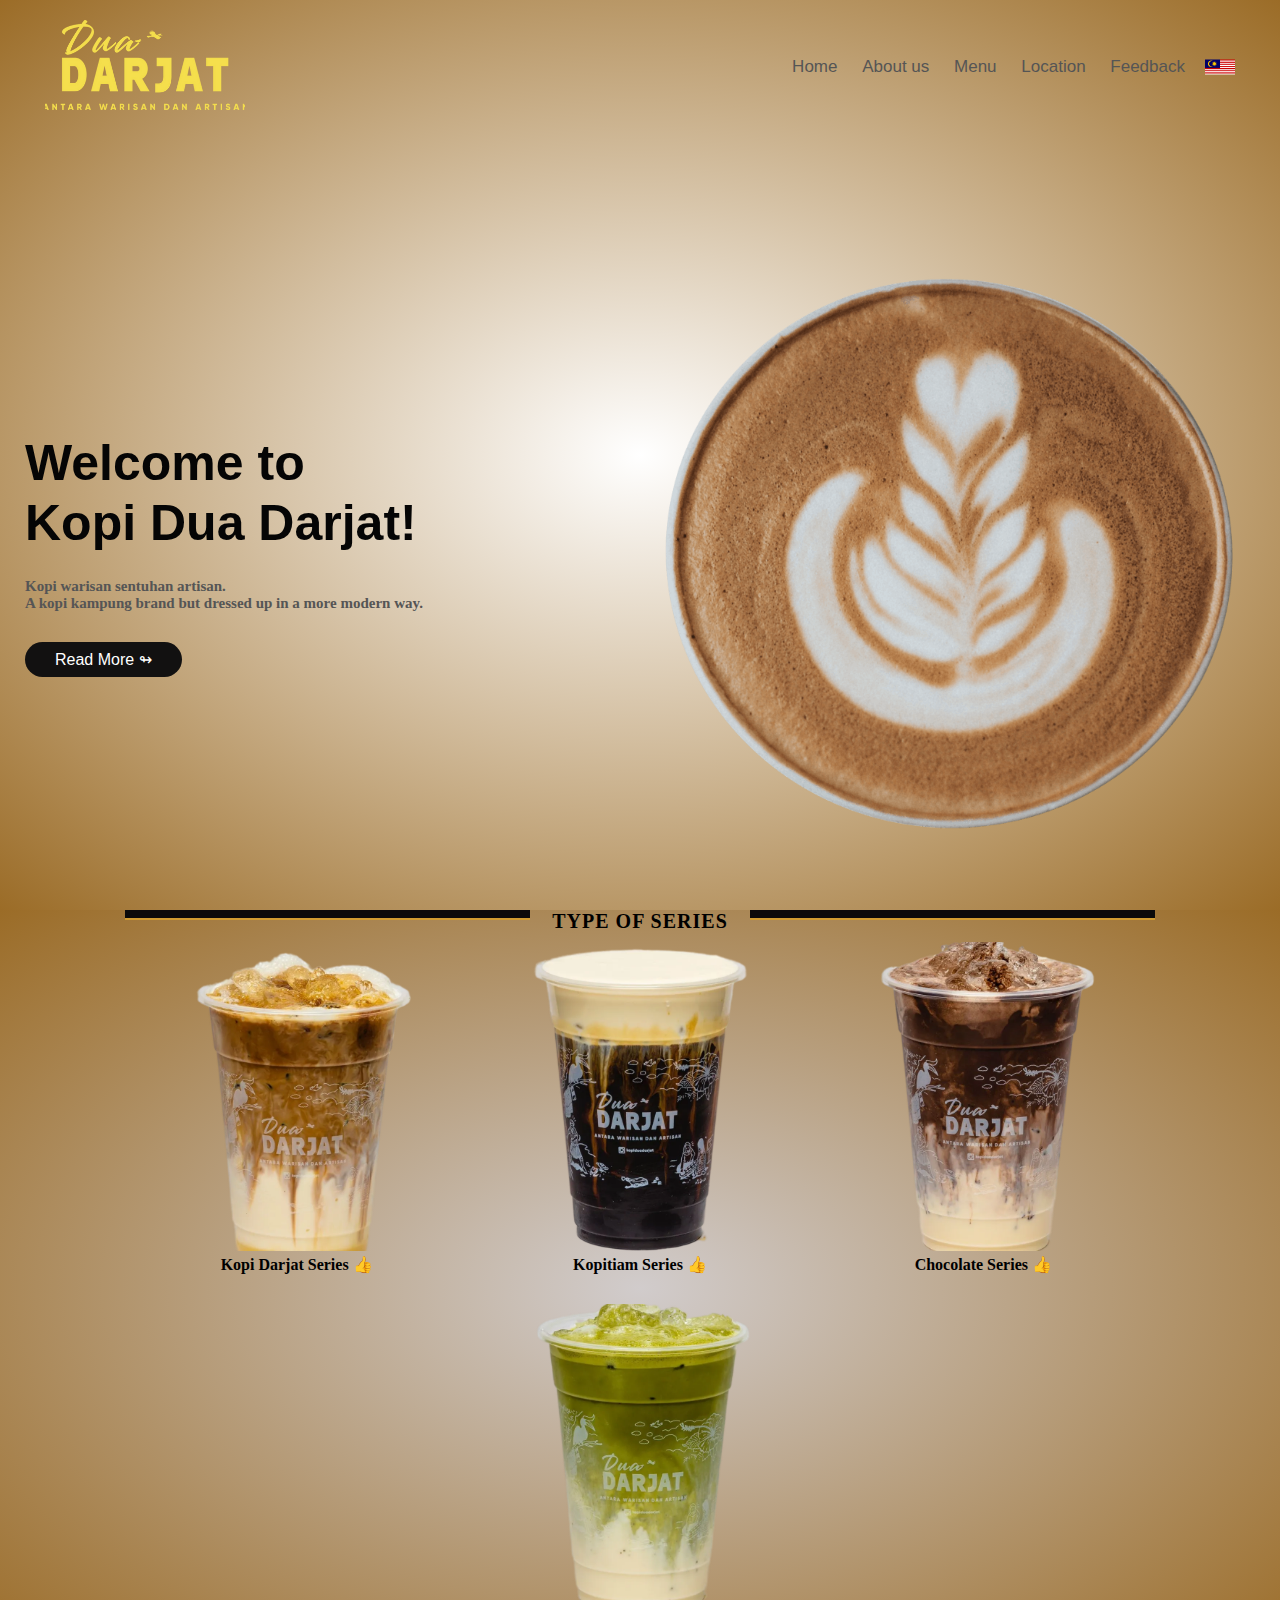
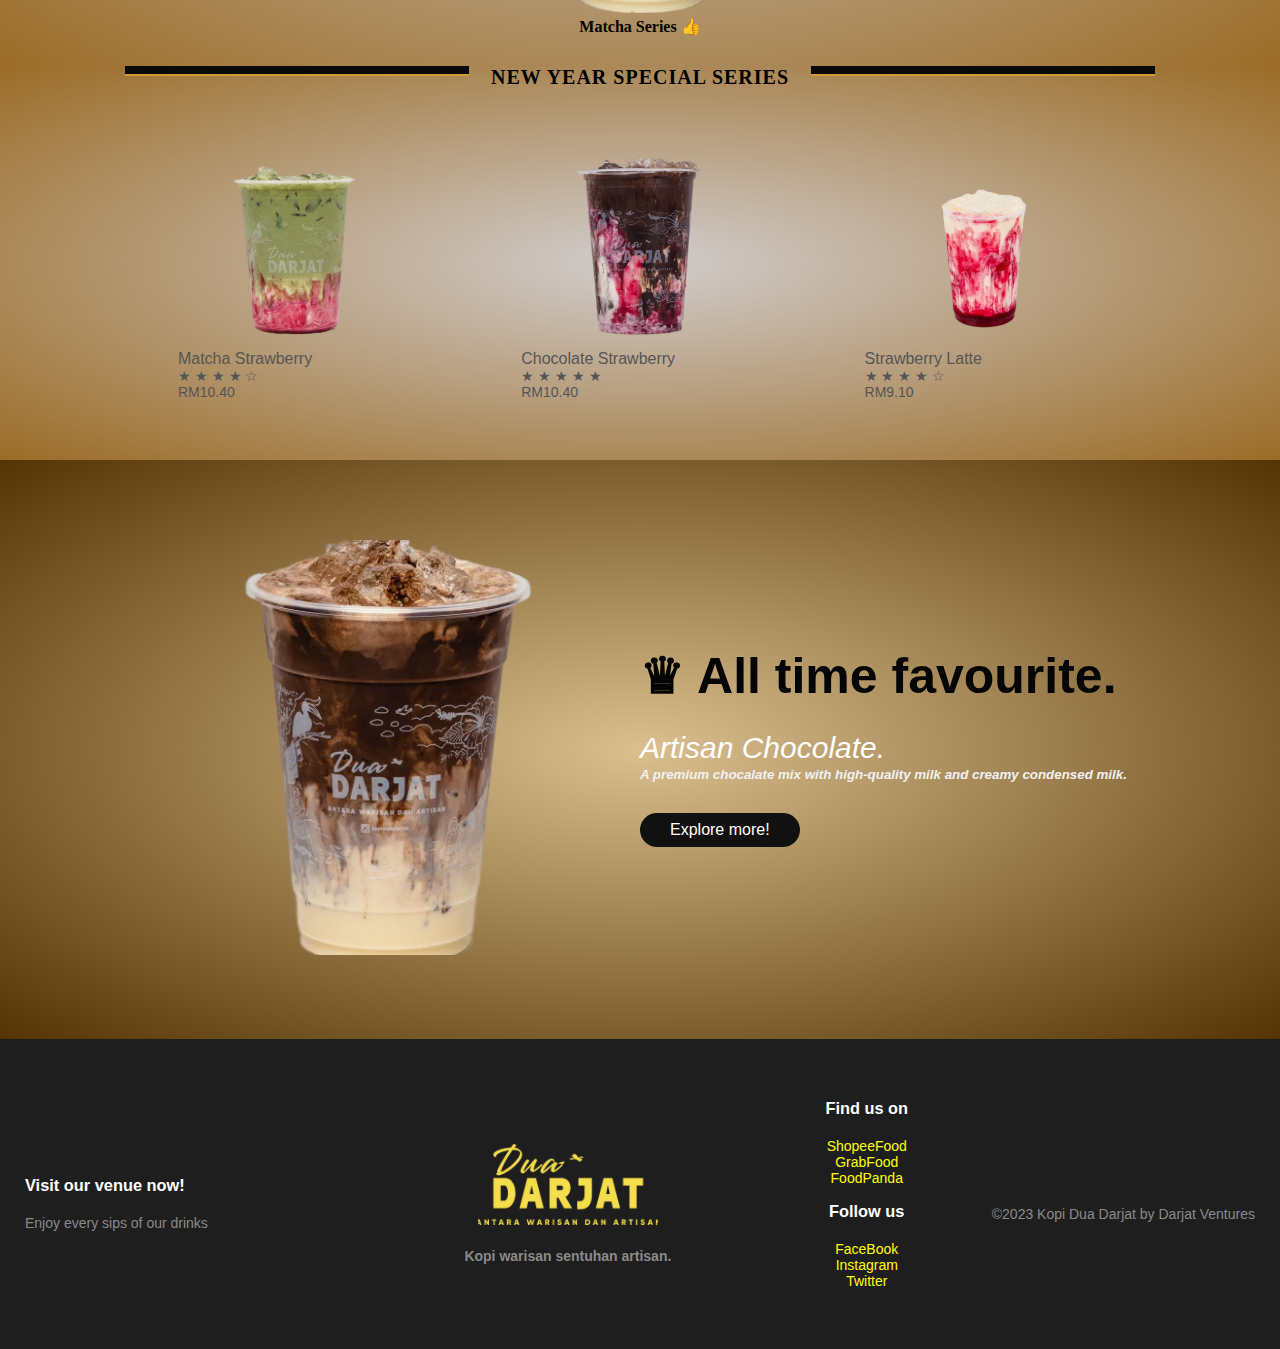
<file: web app/index.html>
<!DOCTYPE html>
<html lang="en">
<head>
    <meta charset="UTF-8">
    <meta http-equiv="X-UA-Compatible" content="IE=edge">
    <meta name="viewport" content="width=device-width, initial-scale=1.0">
    <title>Kopi Dua Darjat</title>
    <link rel="stylesheet" href="kopi.css">
    <link rel="website icon" type="png" href="kopi-logo.png">
</head>
<body>

    <div class="header">
    <div class="container">
        <div class="navbar">
            <div class="logo">
                <img src="kdd logo.webp" width="200px">
            </div>
            <nav>
                <ul>
                    <li><a href="index.html">Home</a></li>
                    <li><a href="aboutUs.html">About us</a></li>
                    <li><a href="menu.html">Menu</a></li>
                    <li><a href="location.html">Location</a></li>
                    <li><a href="feedback.html">Feedback</a></li>
                </ul>
            </nav>
            <img src="Malaysia.webp" alt="malaysia flag" width="30px" height="30px">
        </div>
        <div class="row">
            <div class="col-2">
                <h1>Welcome to <br>Kopi Dua Darjat!</h1>
                <p>Kopi warisan sentuhan artisan. <br>
                    A kopi kampung brand but dressed up in a more modern way.
                </p>
                <a href="https://vulcanpost.com/805717/kopi-dua-darjat-kampung-coffee-malaysia/" target="_blank"
                class="btn">Read More &#8620;</a>
            </div>
            <div class="col-2">
                <img src="kopi-logo.png" alt="coffee gif">

            </div>
        </div>
    </div>
</div>
   
<!-------featured categories------->

    <div class="categories">
        <div class="small-container">
            <div class="title">
                <h1>Type of series</h1>
            </div>
            <div class="row">
                <div class="col-3">
                    <img src="categories-1.png" alt="drinks" >
                    <h4>Kopi Darjat Series &#128077;</h4> 
                </div>
                <div class="col-3">
                    <img src="categories-2.png" alt="drinks" > 
                    <h4>Kopitiam Series &#128077;</h4>
                </div>
                <div class="col-3">
                    <img src="categories-3.png" alt="drinks" >
                    <h4>Chocolate Series &#128077;</h4> 
                </div>   
                <div class="col-3">
                    <img src="categories-4.png" alt="drinks" > 
                    <h4>Matcha Series &#128077; </h4>
                </div> 
             </div>
            </div>

    </div>
    <!---latest products-->
    <div class="latest">
    <div class="small-container">
        <div class="title">
            <h1>New Year Special Series</h1>
        </div>
        <div class="row">
            <div class="col-4">
                <img src="latest-drinks-1.png" alt="drinks">
                <h4>Matcha Strawberry</h4>
                <div class="rating">
                   <p>&#9733; &#9733; &#9733; &#9733; &#9734;</p>
                </div>
                <p>RM10.40</p>
            </div>
            <div class="col-4">
                <img src="latest-drinks-2.png" alt="drinks">
                <h4>Chocolate Strawberry</h4>
                <div class="rating">
                   <p>&#9733; &#9733; &#9733; &#9733;  &#9733;</p>
                </div>
                <p>RM10.40</p>
            </div>
            <div class="col-4">
                <img src="latest-drinks-3.png" alt="drinks">
                <h4>Strawberry Latte</h4>
                <div class="rating">
                   <p>&#9733; &#9733; &#9733; &#9733; &#9734;</p>
                </div>
                <p>RM9.10</p>
            </div>
            </div>
         </div>
         </div>
         <!--all time favourite-->
         <div class="fav">
            <div class="small-container">
                <div class="row">
                    <div class="col-2">
                        <img src="chocolate-artisan.png" alt="drinks" class="fav-img">
                    </div>
                    <div class="col-2">
                        <h1>&#9819; All time favourite. </h1>
                        <span>Artisan Chocolate.</span><br>
                        <small>A premium chocalate mix with high-quality milk
                            and creamy condensed milk. </small>
                            <a href="menu.html" class="btn">Explore more!</a>
                    </div>
                </div>
            </div>
         </div>

         <!--footer-->

         <div class="footer">
            <div class="container">
                <div class="row">
                    <div class="footer-col-1">
                        <h3>Visit our venue now!</h3>
                        <p>Enjoy every sips of our drinks</p>
                    </div>

                    <div class="footer-col-2">
                        <img src="kdd logo.webp" alt="logo">
                        <p>Kopi warisan sentuhan artisan.</p>
                    </div>

                    <div class="footer-col-3">
                        <h3>Find us on</h3>
                        <ul>
                            <li>ShopeeFood</li>
                            <li>GrabFood</li>
                            <li>FoodPanda</li>
                        </ul>
                            <br>
                        <div class="footer-col-4">
                            <h3>Follow us</h3>
                            <ul>
                                <li><a href="https://www.facebook.com/kopiduadarjat/?locale=ms_MY" target="_blank">FaceBook</a></li>
                                <li><a href="https://www.instagram.com/kopiduadarjat/?hl=en" target="_blank">Instagram</a></li>
                                <li><a href="https://twitter.com/kopiduadarjat?lang=en" target="_blank">Twitter</a></li>
                            </ul>    
                    </div>
                </div>
                <hr>
                <p class="copyright">©2023 Kopi Dua Darjat by Darjat Ventures </p>
            </div>
         </div>
</body>
</html>
</file>
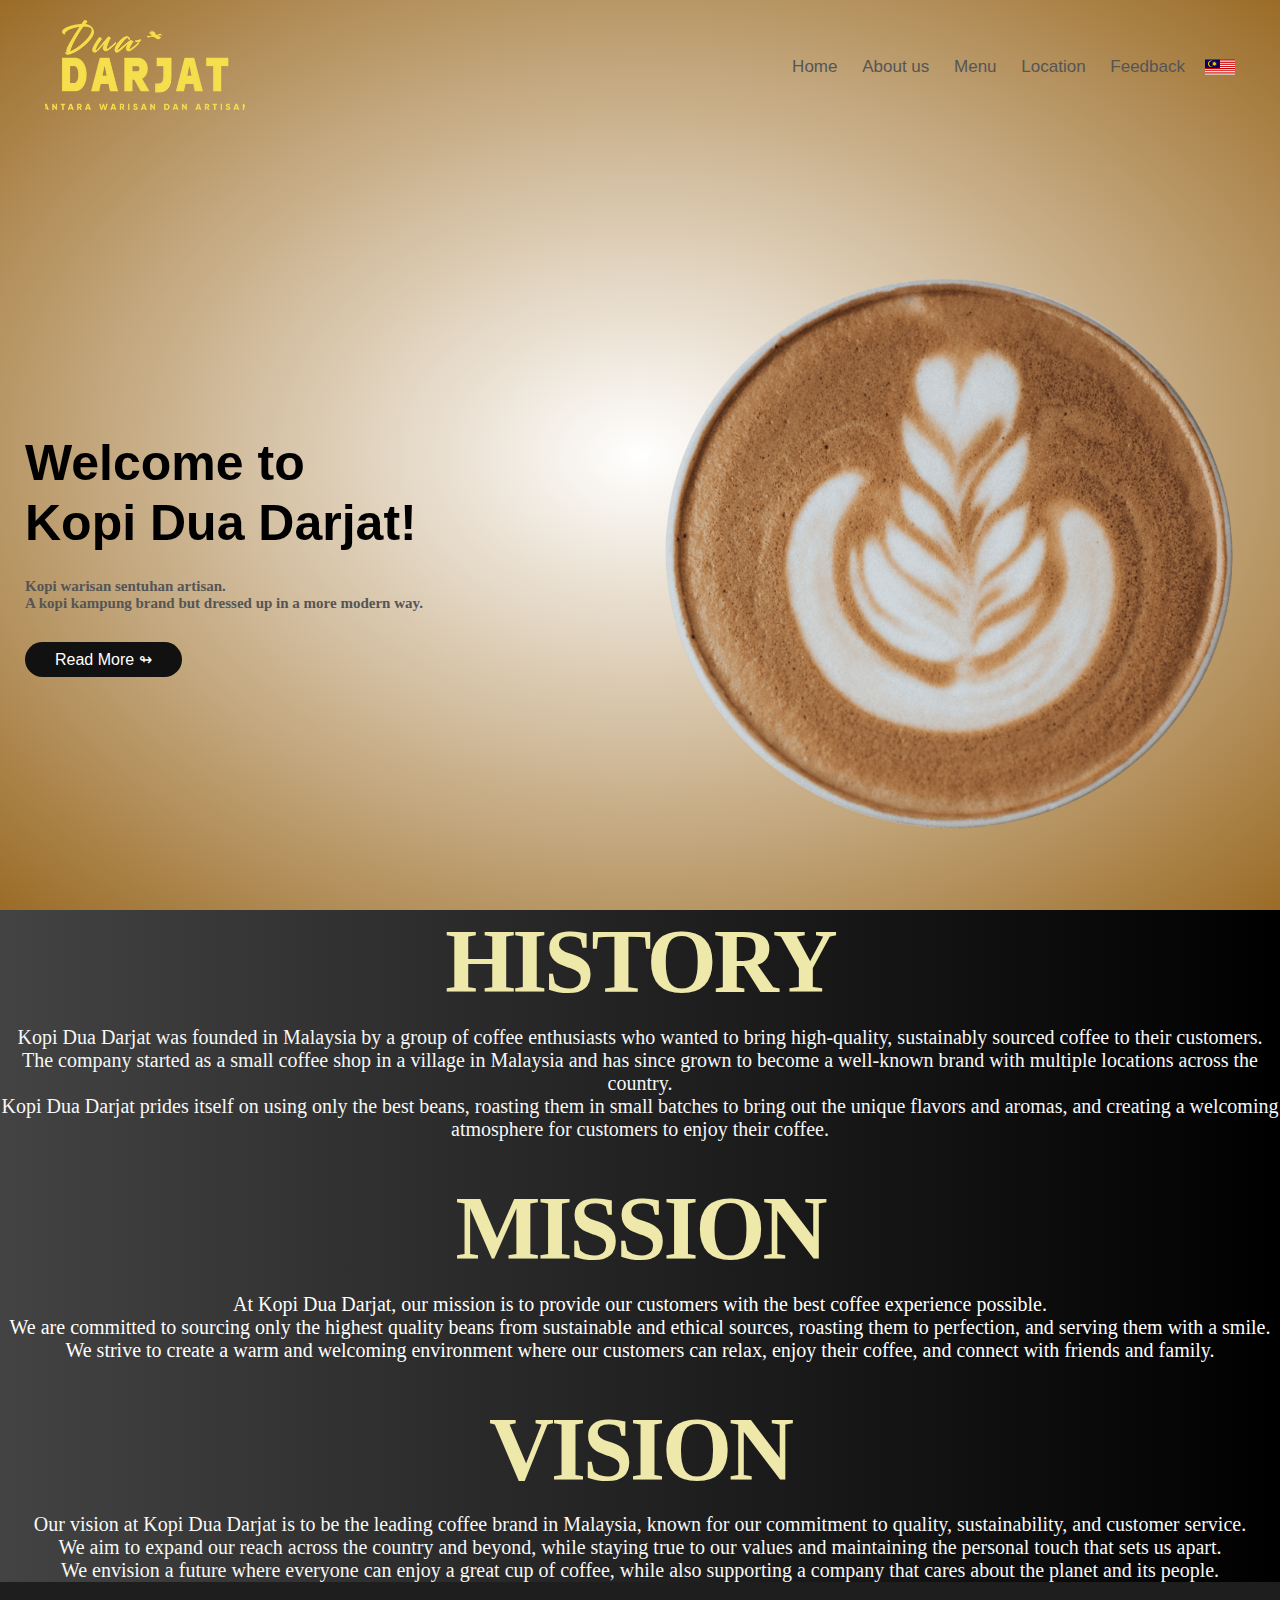
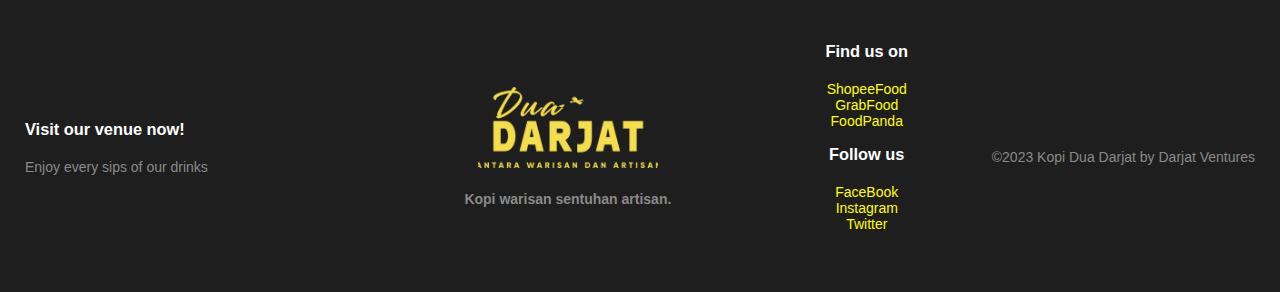
<file: web app/aboutUs.html>
<!DOCTYPE html>
<html lang="en">
<head>
    <meta charset="UTF-8">
    <meta http-equiv="X-UA-Compatible" content="IE=edge">
    <meta name="viewport" content="width=device-width, initial-scale=1.0">
    <title>Kopi Dua Darjat</title>
    <link rel="stylesheet" href="aboutUs.css">
    <link rel="website icon" type="png" href="kopi-logo.png">
</head>
<body>
    <div class="header">
        <div class="container">
            <div class="navbar">
                <div class="logo">
                    <img src="kdd logo.webp" width="200px">
                </div>
                <nav>
                    <ul>
                        <li><a href="index.html">Home</a></li>
                        <li><a href="aboutUs.html">About us</a></li>
                        <li><a href="menu.html">Menu</a></li>
                        <li><a href="location.html">Location</a></li>
                        <li><a href="feedback.html">Feedback</a></li>
                    </ul>
                </nav>
                <img src="Malaysia.webp" alt="malaysia flag" width="30px" height="30px">
            </div>
            <div class="row">
                <div class="col-2">
                    <h1>Welcome to <br>Kopi Dua Darjat!</h1>
                    <p>Kopi warisan sentuhan artisan. <br>
                        A kopi kampung brand but dressed up in a more modern way.
                    </p>
                    <a href="https://vulcanpost.com/805717/kopi-dua-darjat-kampung-coffee-malaysia/" target="_blank"
                    class="btn">Read More &#8620;</a>
                </div>
                <div class="col-2">
                    <img src="kopi-logo.png" alt="coffee gif">
    
                </div>
            </div>
        </div>
    </div>
            <!--content-->
            <div class="about">
            <div class="title">
                <h1>History</h1>
                <p>Kopi Dua Darjat was founded in Malaysia by a group of coffee enthusiasts who wanted to bring high-quality,
                    sustainably sourced coffee to their customers. <br>
                    The company started as a small coffee shop in a village in Malaysia
                    and has since grown to become a well-known brand with multiple locations across the country.<br>
                    Kopi Dua Darjat prides itself on using only the best beans,
                    roasting them in small batches to bring out the unique flavors and aromas, 
                    and creating a welcoming atmosphere for customers to enjoy their coffee.</p>
            </div>
<br><br>
            <div class="title-2">
                <h1>Mission</h1>
                <p>At Kopi Dua Darjat, our mission is to provide our customers with the best coffee experience possible.<br>
                     We are committed to sourcing only the highest quality beans from sustainable and ethical sources, 
                     roasting them to perfection, and serving them with a smile.<br>
                      We strive to create a warm and welcoming environment where our customers can relax, enjoy their coffee,
                       and connect with friends and family.</p>
            </div>
<br><br>
            <div class="title-3">
                <h1>Vision</h1>
                <p>Our vision at Kopi Dua Darjat is to be the leading coffee brand in Malaysia,
                     known for our commitment to quality, sustainability, and customer service.<br>
                      We aim to expand our reach across the country and beyond, 
                      while staying true to our values and maintaining the personal touch that sets us apart. <br>
                      We envision a future where everyone can enjoy a great cup of coffee, 
                      while also supporting a company that cares about the planet and its people.</p>
            </div>
            </div>


              <!--footer-->

         <div class="footer">
            <div class="container">
                <div class="row">
                    <div class="footer-col-1">
                        <h3>Visit our venue now!</h3>
                        <p>Enjoy every sips of our drinks</p>
                    </div>

                    <div class="footer-col-2">
                        <img src="kdd logo.webp" alt="logo">
                        <p>Kopi warisan sentuhan artisan.</p>
                    </div>

                    <div class="footer-col-3">
                        <h3>Find us on</h3>
                        <ul>
                            <li>ShopeeFood</li>
                            <li>GrabFood</li>
                            <li>FoodPanda</li>
                        </ul>
                            <br>
                        <div class="footer-col-4">
                            <h3>Follow us</h3>
                            <ul>
                                <li><a href="https://www.facebook.com/kopiduadarjat/?locale=ms_MY" target="_blank">FaceBook</a></li>
                        <li><a href="https://www.instagram.com/kopiduadarjat/?hl=en" target="_blank">Instagram</a></li>
                        <li><a href="https://twitter.com/kopiduadarjat?lang=en" target="_blank">Twitter</a></li>
                            </ul>    
                    </div>
                </div>
                <hr>
                <p class="copyright">©2023 Kopi Dua Darjat by Darjat Ventures </p>
            </div>
         </div>




    
</body>
</html>
</file>
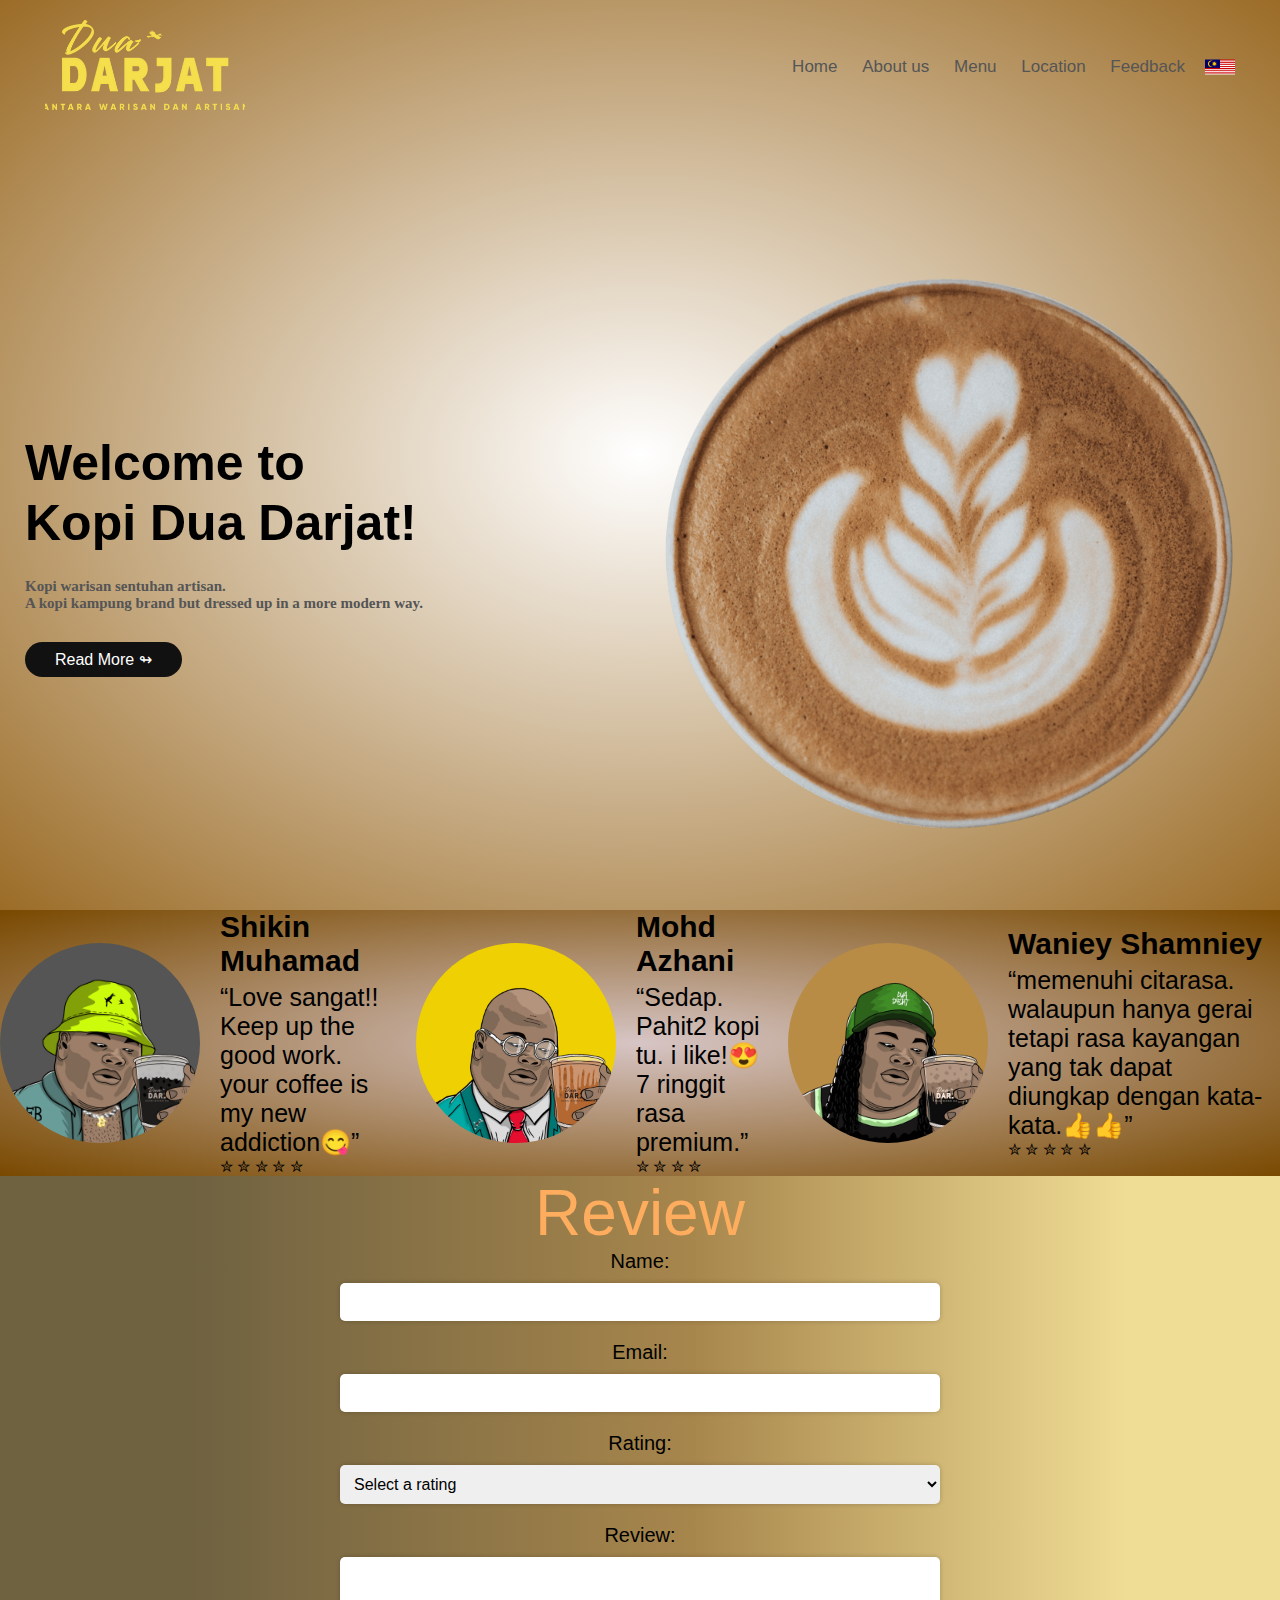
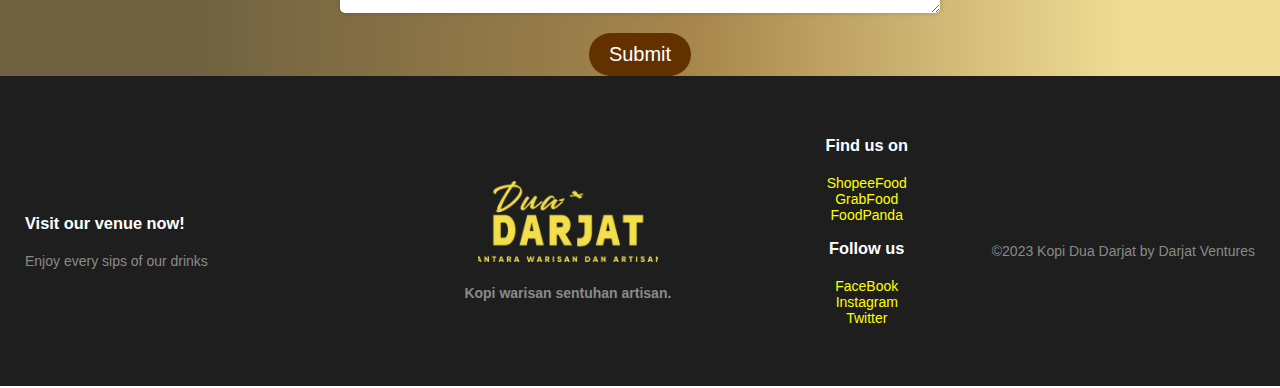
<file: web app/feedback.html>
<!DOCTYPE html>
<html lang="en">
<head>
    <meta charset="UTF-8">
    <meta http-equiv="X-UA-Compatible" content="IE=edge">
    <meta name="viewport" content="width=device-width, initial-scale=1.0">
    <title>Kopi Dua Darjat</title>
    <link rel="stylesheet" href="feedback.css">
    <link rel="website icon" type="png" href="kopi-logo.png">
</head>
<body>
    <!--header-->
    <div class="header">
        <div class="container">
            <div class="navbar">
                <div class="logo">
                    <img src="kdd logo.webp" width="200px">
                </div>
                <nav>
                    <ul>
                        <li><a href="index.html">Home</a></li>
                        <li><a href="aboutUs.html">About us</a></li>
                        <li><a href="menu.html">Menu</a></li>
                        <li><a href="location.html">Location</a></li>
                        <li><a href="feedback.html">Feedback</a></li>
                    </ul>
                </nav>
                <img src="Malaysia.webp" alt="malaysia flag" width="30px" height="30px">
            </div>
            <div class="row">
                <div class="col-2">
                    <h1>Welcome to <br>Kopi Dua Darjat!</h1>
                    <p>Kopi warisan sentuhan artisan. <br>
                        A kopi kampung brand but dressed up in a more modern way.
                    </p>
                    <a href="https://vulcanpost.com/805717/kopi-dua-darjat-kampung-coffee-malaysia/" target="_blank"
                    class="btn">Read More &#8620;</a>
                </div>
                <div class="col-2">
                    <img src="kopi-logo.png" alt="coffee gif">
    
                </div>
            </div>
        </div>
    </div>

    <!--feedback-->

    <div class="person">
        <img src="person-1.png" alt="Person Image">
        <div class="info">
          <div class="name">Shikin Muhamad</div>
          <div class="review">&#8220;Love sangat!! Keep up the good work. 
            your coffee is my new addiction&#128523;&#8221;</div>
            &#10030; &#10030; &#10030; &#10030; &#10030;
        </div>

        <img src="person-2.jpg" alt="Person Image">
        <div class="info">
          <div class="name">Mohd Azhani</div>
          <div class="review">&#8220;Sedap. Pahit2 kopi tu.
            i like!&#128525; 7 ringgit rasa premium.&#8221;</div>
            &#10030; &#10030; &#10030; &#10030; 
        </div>

        <img src="person-3.jfif" alt="Person Image">
        <div class="info">
          <div class="name">Waniey Shamniey</div>
          <div class="review">&#8220;memenuhi citarasa.
            walaupun hanya gerai tetapi rasa kayangan yang
            tak dapat diungkap dengan kata-kata.&#128077;&#128077;&#8221;</div>
            &#10030; &#10030; &#10030; &#10030; &#10030;
        </div>
 </div>

 <!--review-->
<div class="reviews">
 <div class="review-form">
    <h2>Review</h2>
    <form>
      <label for="name">Name:</label>
      <input type="text" id="name" name="name" required>
  
      <label for="email">Email:</label>
      <input type="email" id="email" name="email" required>
  
      <label for="rating">Rating:</label>
      <select id="rating" name="rating" required>
        <option value="" disabled selected>Select a rating</option>
        <option value="1">1 star</option>
        <option value="2">2 stars</option>
        <option value="3">3 stars</option>
        <option value="4">4 stars</option>
        <option value="5">5 stars</option>
      </select>
  
      <label for="review">Review:</label>
      <textarea id="review" name="review" required></textarea>
  
      <input type="submit" value="Submit">
    </form>
  </div>
</div>

 <!--footer-->

 <div class="footer">
    <div class="container">
        <div class="row">
            <div class="footer-col-1">
                <h3>Visit our venue now!</h3>
                <p>Enjoy every sips of our drinks</p>
            </div>

            <div class="footer-col-2">
                <img src="kdd logo.webp" alt="logo">
                <p>Kopi warisan sentuhan artisan.</p>
            </div>

            <div class="footer-col-3">
                <h3>Find us on</h3>
                <ul>
                    <li>ShopeeFood</li>
                    <li>GrabFood</li>
                    <li>FoodPanda</li>
                </ul>
                    <br>
                <div class="footer-col-4">
                    <h3>Follow us</h3>
                    <ul>
                        <li><a href="https://www.facebook.com/kopiduadarjat/?locale=ms_MY" target="_blank">FaceBook</a></li>
                        <li><a href="https://www.instagram.com/kopiduadarjat/?hl=en" target="_blank">Instagram</a></li>
                        <li><a href="https://twitter.com/kopiduadarjat?lang=en" target="_blank">Twitter</a></li>
                    </ul>    
            </div>
        </div>
        <hr>
        <p class="copyright">©2023 Kopi Dua Darjat by Darjat Ventures </p>
    </div>
 </div>

</body>
</html>
</file>
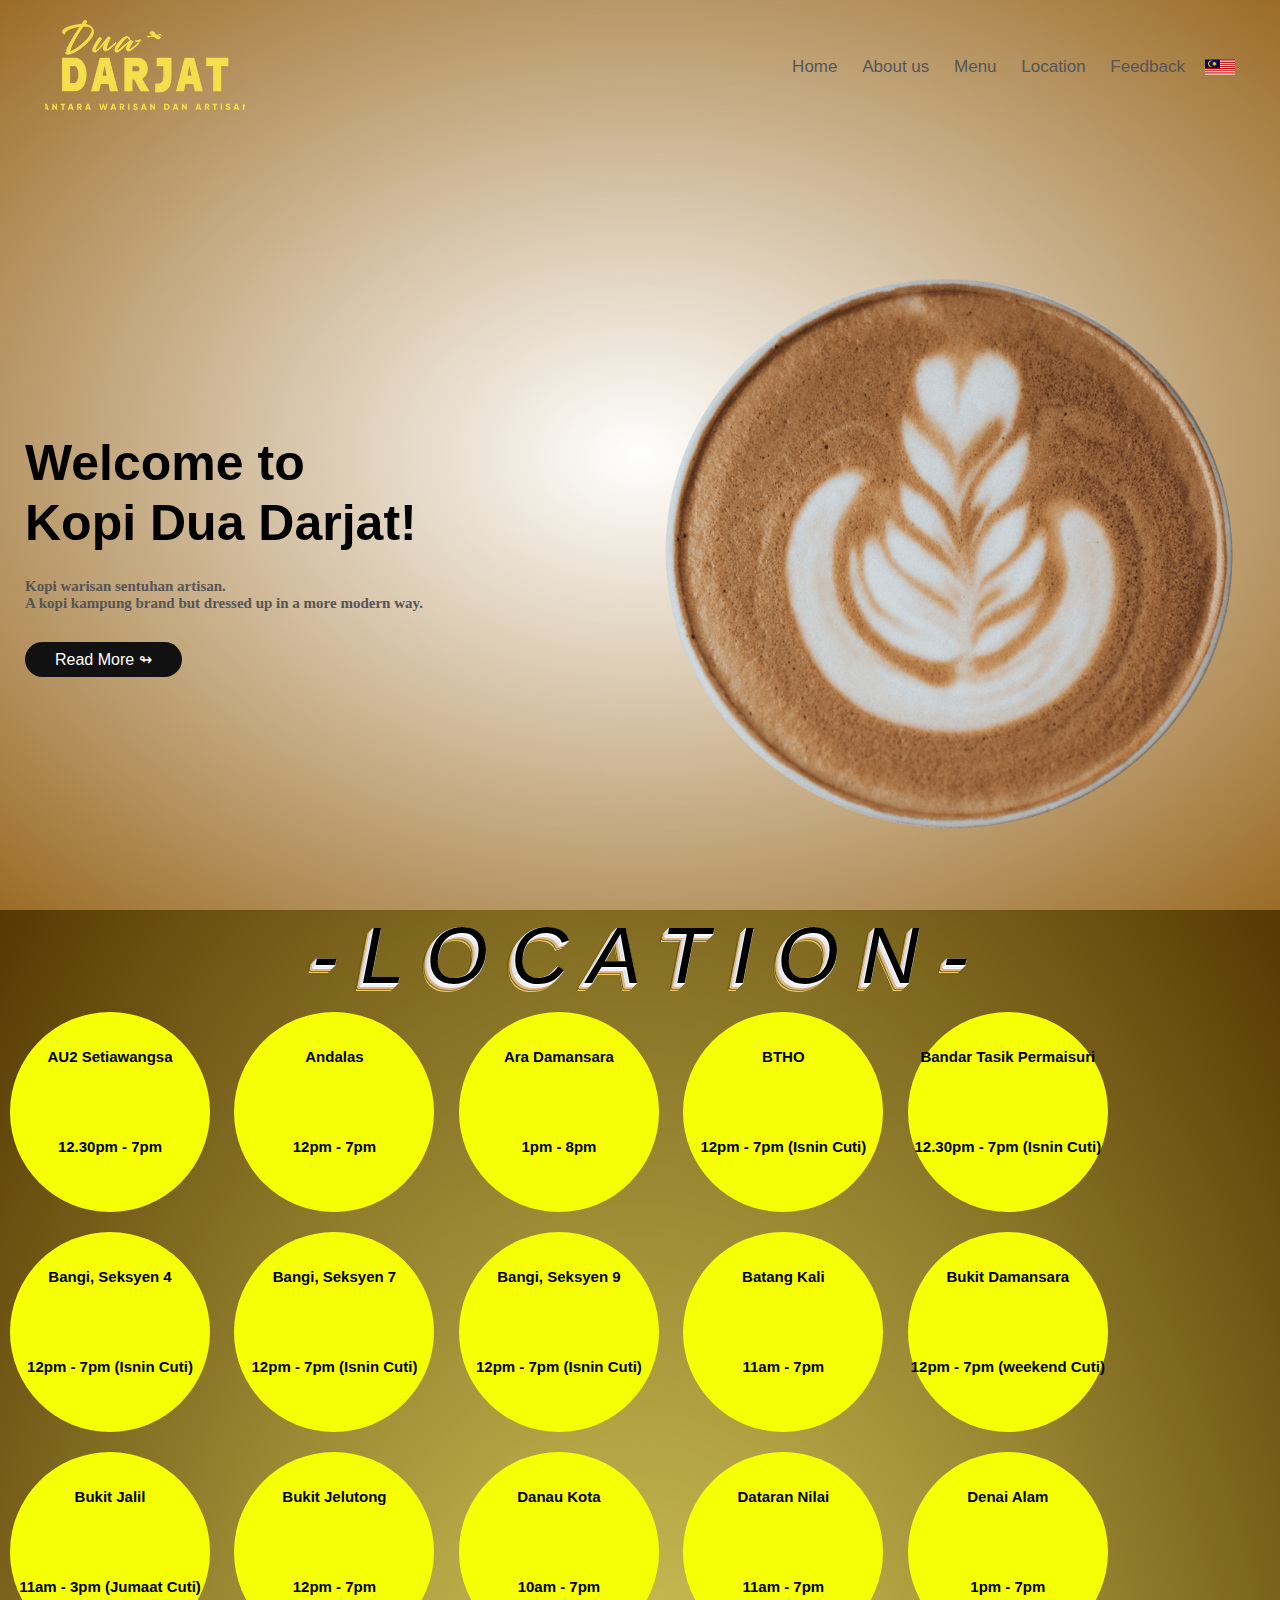
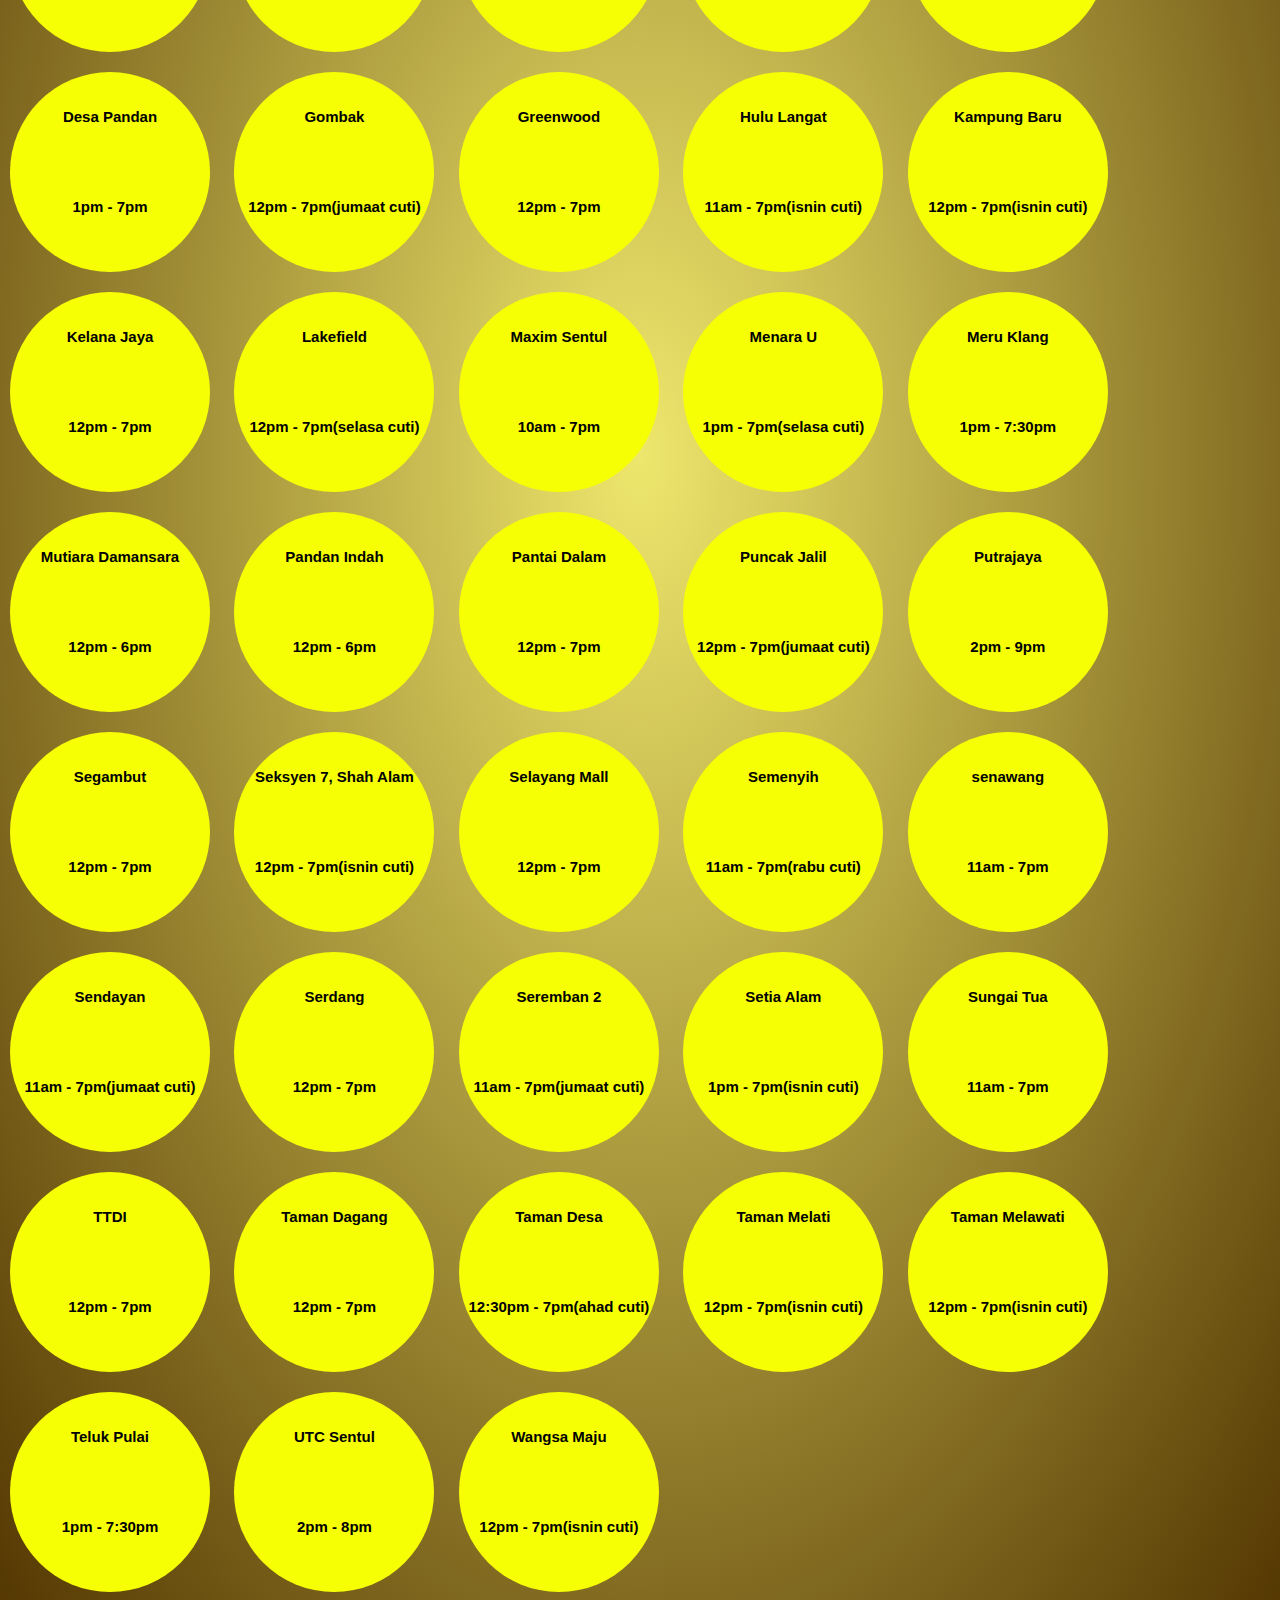
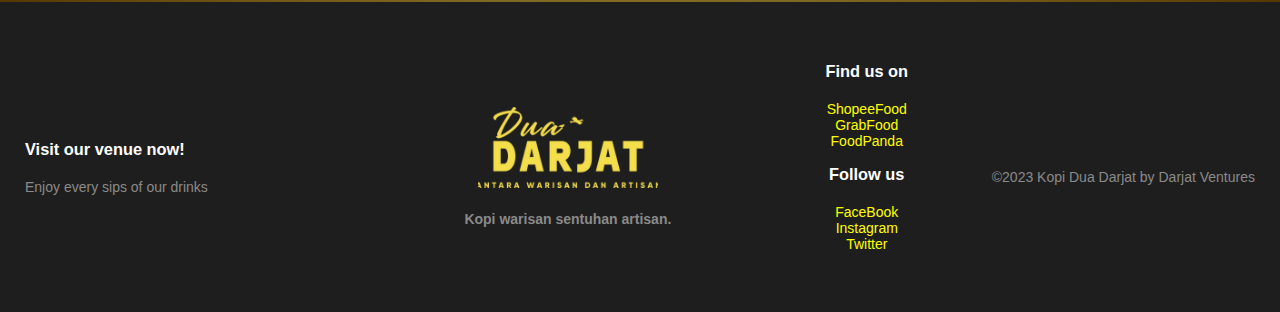
<file: web app/location.html>
<!DOCTYPE html>
<html lang="en">
<head>
    <meta charset="UTF-8">
    <meta http-equiv="X-UA-Compatible" content="IE=edge">
    <meta name="viewport" content="width=device-width, initial-scale=1.0">
    <title>Kopi Dua Darjat</title>
    <link rel="stylesheet" href="location.css">
    <link rel="website icon" type="png" href="kopi-logo.png">
</head>
<body>
    <!--header-->
    <div class="header">
        <div class="container">
            <div class="navbar">
                <div class="logo">
                    <img src="kdd logo.webp" width="200px">
                </div>
                <nav>
                    <ul>
                        <li><a href="index.html">Home</a></li>
                        <li><a href="aboutUs.html">About us</a></li>
                        <li><a href="menu.html">Menu</a></li>
                        <li><a href="location.html">Location</a></li>
                        <li><a href="feedback.html">Feedback</a></li>
                    </ul>
                </nav>
                <img src="Malaysia.webp" alt="malaysia flag" width="30px" height="30px">
            </div>
            <div class="row">
                <div class="col-2">
                    <h1>Welcome to <br>Kopi Dua Darjat!</h1>
                    <p>Kopi warisan sentuhan artisan. <br>
                        A kopi kampung brand but dressed up in a more modern way.
                    </p>
                    <a href="https://vulcanpost.com/805717/kopi-dua-darjat-kampung-coffee-malaysia/" target="_blank"
                    class="btn">Read More &#8620;</a>
                </div>
                <div class="col-2">
                    <img src="kopi-logo.png" alt="coffee gif">
    
                </div>
            </div>
        </div>
    </div>

    <!--venue and operatinng hours-->

<div class="venue">
    <div class="title">- L O C A T I O N -</div>
<div class="circle"> AU2 Setiawangsa<br>12.30pm - 7pm</div>
<div class="circle"> Andalas<br>12pm - 7pm</div>
<div class="circle"> Ara Damansara<br>1pm - 8pm</div>
<div class="circle"> BTHO<br>12pm - 7pm (Isnin Cuti)</div>
<div class="circle"> Bandar Tasik Permaisuri<br>12.30pm - 7pm (Isnin Cuti)</div>
<div class="circle"> Bangi, Seksyen 4<br>12pm - 7pm (Isnin Cuti)</div>
<div class="circle"> Bangi, Seksyen 7<br>12pm - 7pm (Isnin Cuti)</div>
<div class="circle"> Bangi, Seksyen 9<br>12pm - 7pm (Isnin Cuti)</div>
<div class="circle"> Batang Kali<br>11am - 7pm</div>
<div class="circle"> Bukit Damansara<br>12pm - 7pm (weekend Cuti)</div>
<div class="circle"> Bukit Jalil<br>11am - 3pm (Jumaat Cuti)</div>
<div class="circle"> Bukit Jelutong<br>12pm - 7pm</div>
<div class="circle"> Danau Kota<br>10am - 7pm</div>
<div class="circle"> Dataran Nilai<br>11am - 7pm </div>
<div class="circle"> Denai Alam<br>1pm - 7pm</div>
<div class="circle"> Desa Pandan<br>1pm - 7pm</div>
<div class="circle"> Gombak<br>12pm - 7pm(jumaat cuti)</div>
<div class="circle"> Greenwood<br>12pm - 7pm</div>
<div class="circle"> Hulu Langat<br>11am - 7pm(isnin cuti)</div>
<div class="circle"> Kampung Baru<br>12pm - 7pm(isnin cuti)</div>
<div class="circle"> Kelana Jaya<br>12pm - 7pm</div>
<div class="circle"> Lakefield<br>12pm - 7pm(selasa cuti)</div>
<div class="circle"> Maxim Sentul<br>10am - 7pm</div>
<div class="circle"> Menara U<br>1pm - 7pm(selasa cuti)</div>
<div class="circle"> Meru Klang<br>1pm - 7:30pm</div>
<div class="circle"> Mutiara Damansara<br>12pm - 6pm</div>
<div class="circle"> Pandan Indah<br>12pm - 6pm</div>
<div class="circle"> Pantai Dalam<br>12pm - 7pm</div>
<div class="circle"> Puncak Jalil<br>12pm - 7pm(jumaat cuti)</div>
<div class="circle"> Putrajaya<br>2pm - 9pm</div>
<div class="circle"> Segambut<br>12pm - 7pm</div>
<div class="circle"> Seksyen 7, Shah Alam<br>12pm - 7pm(isnin cuti)</div>
<div class="circle"> Selayang Mall<br>12pm - 7pm</div>
<div class="circle"> Semenyih<br>11am - 7pm(rabu cuti)</div>
<div class="circle"> senawang<br>11am - 7pm</div>
<div class="circle"> Sendayan<br>11am - 7pm(jumaat cuti)</div>
<div class="circle"> Serdang<br>12pm - 7pm</div>
<div class="circle"> Seremban 2<br>11am - 7pm(jumaat cuti)</div>
<div class="circle"> Setia Alam<br>1pm - 7pm(isnin cuti)</div>
<div class="circle"> Sungai Tua<br>11am - 7pm</div>
<div class="circle"> TTDI<br>12pm - 7pm</div>
<div class="circle"> Taman Dagang<br>12pm - 7pm</div>
<div class="circle"> Taman Desa<br>12:30pm - 7pm(ahad cuti)</div>
<div class="circle"> Taman Melati<br>12pm - 7pm(isnin cuti)</div>
<div class="circle"> Taman Melawati<br>12pm - 7pm(isnin cuti)</div>
<div class="circle"> Teluk Pulai<br>1pm - 7:30pm</div>
<div class="circle"> UTC Sentul<br>2pm - 8pm</div>
<div class="circle"> Wangsa Maju<br>12pm - 7pm(isnin cuti)</div>
</div>





 <!--footer-->

 <div class="footer">
    <div class="container">
        <div class="row">
            <div class="footer-col-1">
                <h3>Visit our venue now!</h3>
                <p>Enjoy every sips of our drinks</p>
            </div>

            <div class="footer-col-2">
                <img src="kdd logo.webp" alt="logo">
                <p>Kopi warisan sentuhan artisan.</p>
            </div>

            <div class="footer-col-3">
                <h3>Find us on</h3>
                <ul>
                    <li>ShopeeFood</li>
                    <li>GrabFood</li>
                    <li>FoodPanda</li>
                </ul>
                    <br>
                <div class="footer-col-4">
                    <h3>Follow us</h3>
                    <ul>
                        <li><a href="https://www.facebook.com/kopiduadarjat/?locale=ms_MY" target="_blank">FaceBook</a></li>
                        <li><a href="https://www.instagram.com/kopiduadarjat/?hl=en" target="_blank">Instagram</a></li>
                        <li><a href="https://twitter.com/kopiduadarjat?lang=en" target="_blank">Twitter</a></li>
                    </ul>    
            </div>
        </div>
        <hr>
        <p class="copyright">©2023 Kopi Dua Darjat by Darjat Ventures </p>
    </div>
 </div>





</body>
</html>
</file>
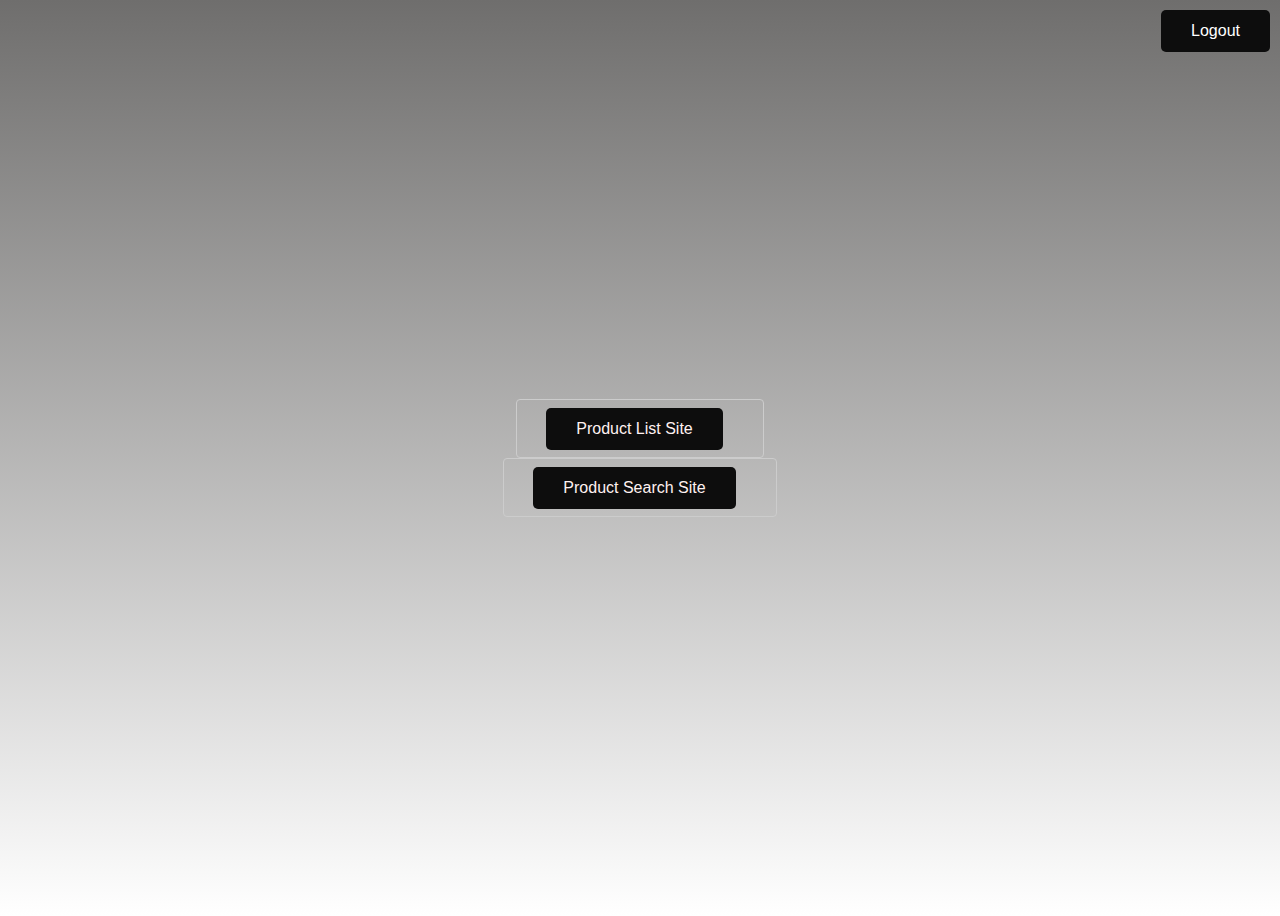
<file: web app/main.html>
<!DOCTYPE html>
<html>
<head>
	<title>KDD Management System</title>
	<link rel="stylesheet" href="login.css">
	<style>
body {
	background-color: #151515;
}

form {
	display: flex;
	flex-direction: column;
	align-items: center;
	justify-content: center;
	height: 1vh;
}

button {
	background-color: #0d0d0d;
	border: none;
	color: rgb(255, 241, 241);
	padding: 12px 30px;
	text-align: center;
	text-decoration: none;
	display: inline-block;
	font-size: 16px;
	margin: 5px;
	cursor: pointer;
	border-radius: 5px;
	transition: background-color 0.3s ease;
}

button:hover {
	background-color: #a45816;
}

.logout-btn {
	position: absolute;
	top: 10px;
	right: 10px;
	background-color: #0d0d0d;
	border: none;
	color: #fff;
	padding: 12px 30px;
	text-align: center;
	text-decoration: none;
	display: inline-block;
	font-size: 16px;
	cursor: pointer;
	border-radius: 5px;
	transition: background-color 0.3s ease;
}
	</style>
</head>
<body>
	<form method="post" action="productList.php">
		<button type="submit">Product List Site</button>
	</form>

	<form method="post" action="productSearch.php">
		<button type="submit">Product Search Site</button>
	</form>
	<a class="logout-btn" href="adminlogin.php">Logout</a>
	</form>
</body>
</html>
</file>
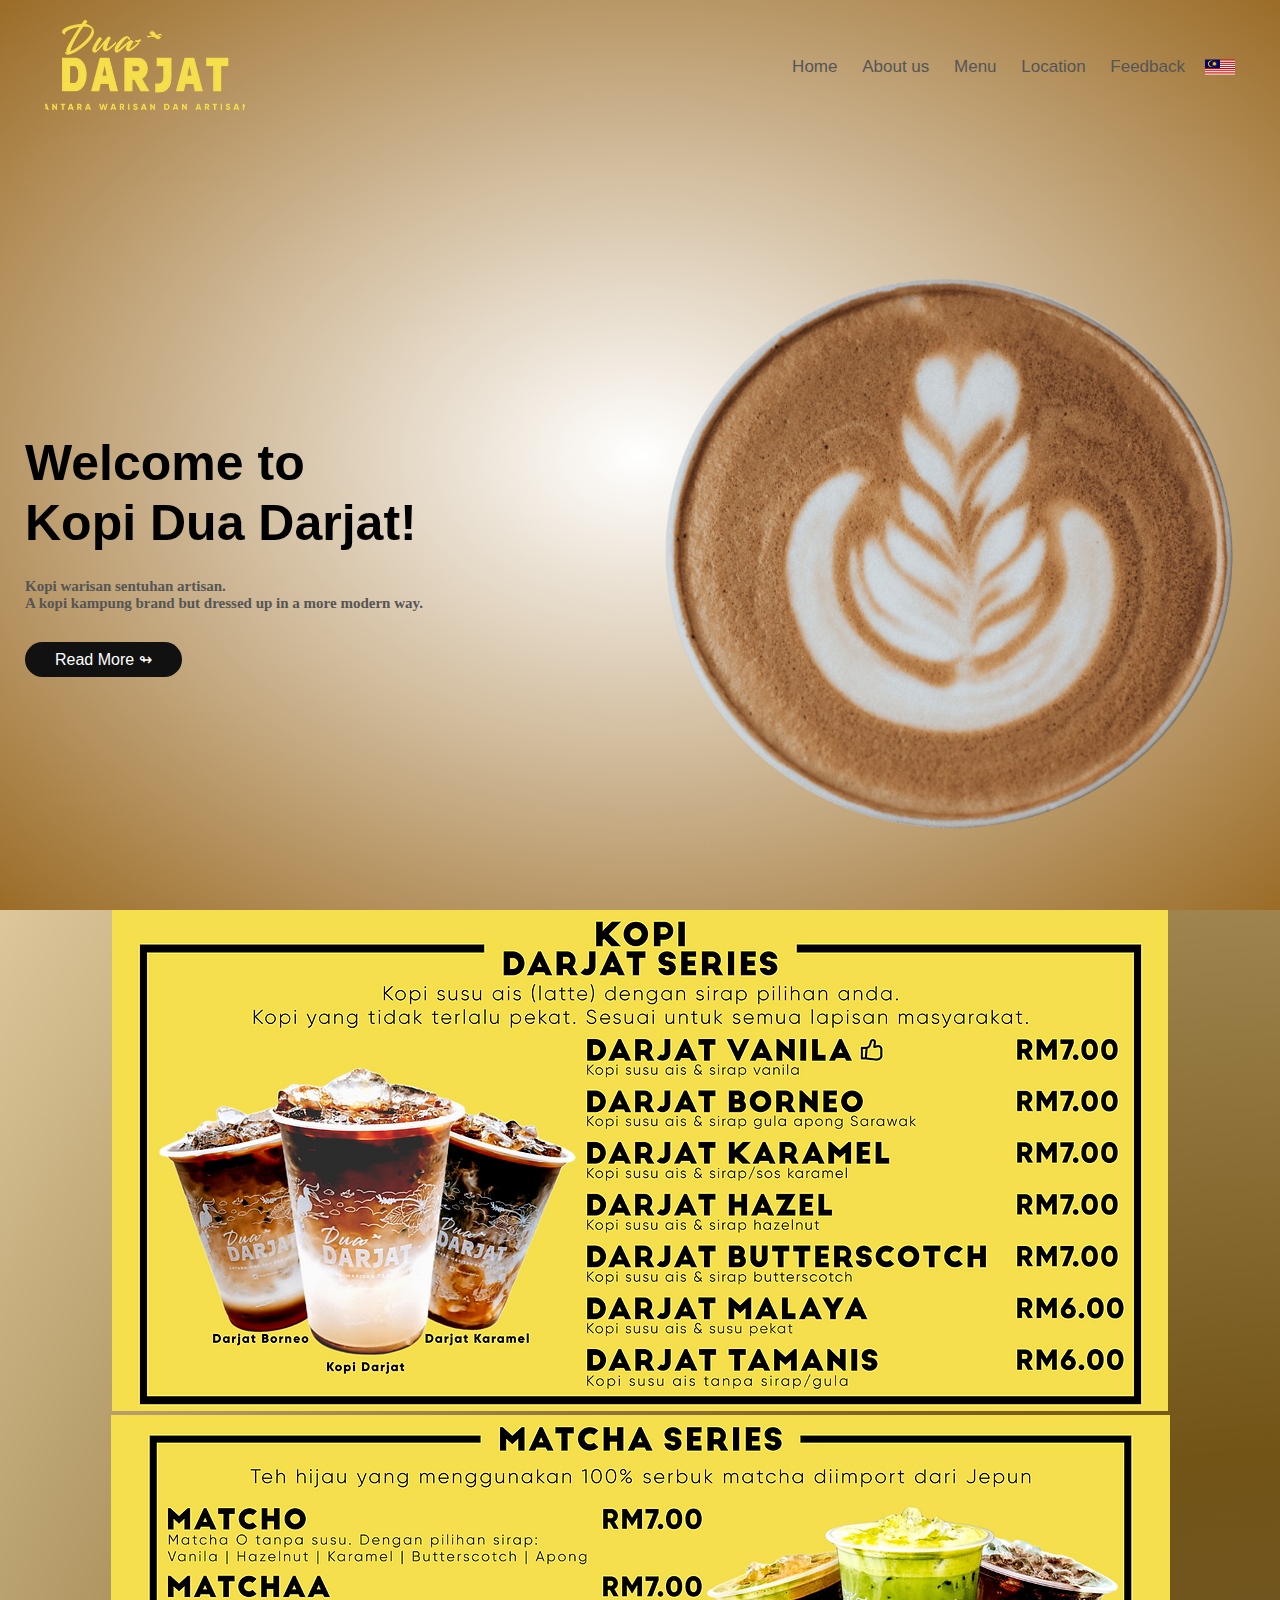
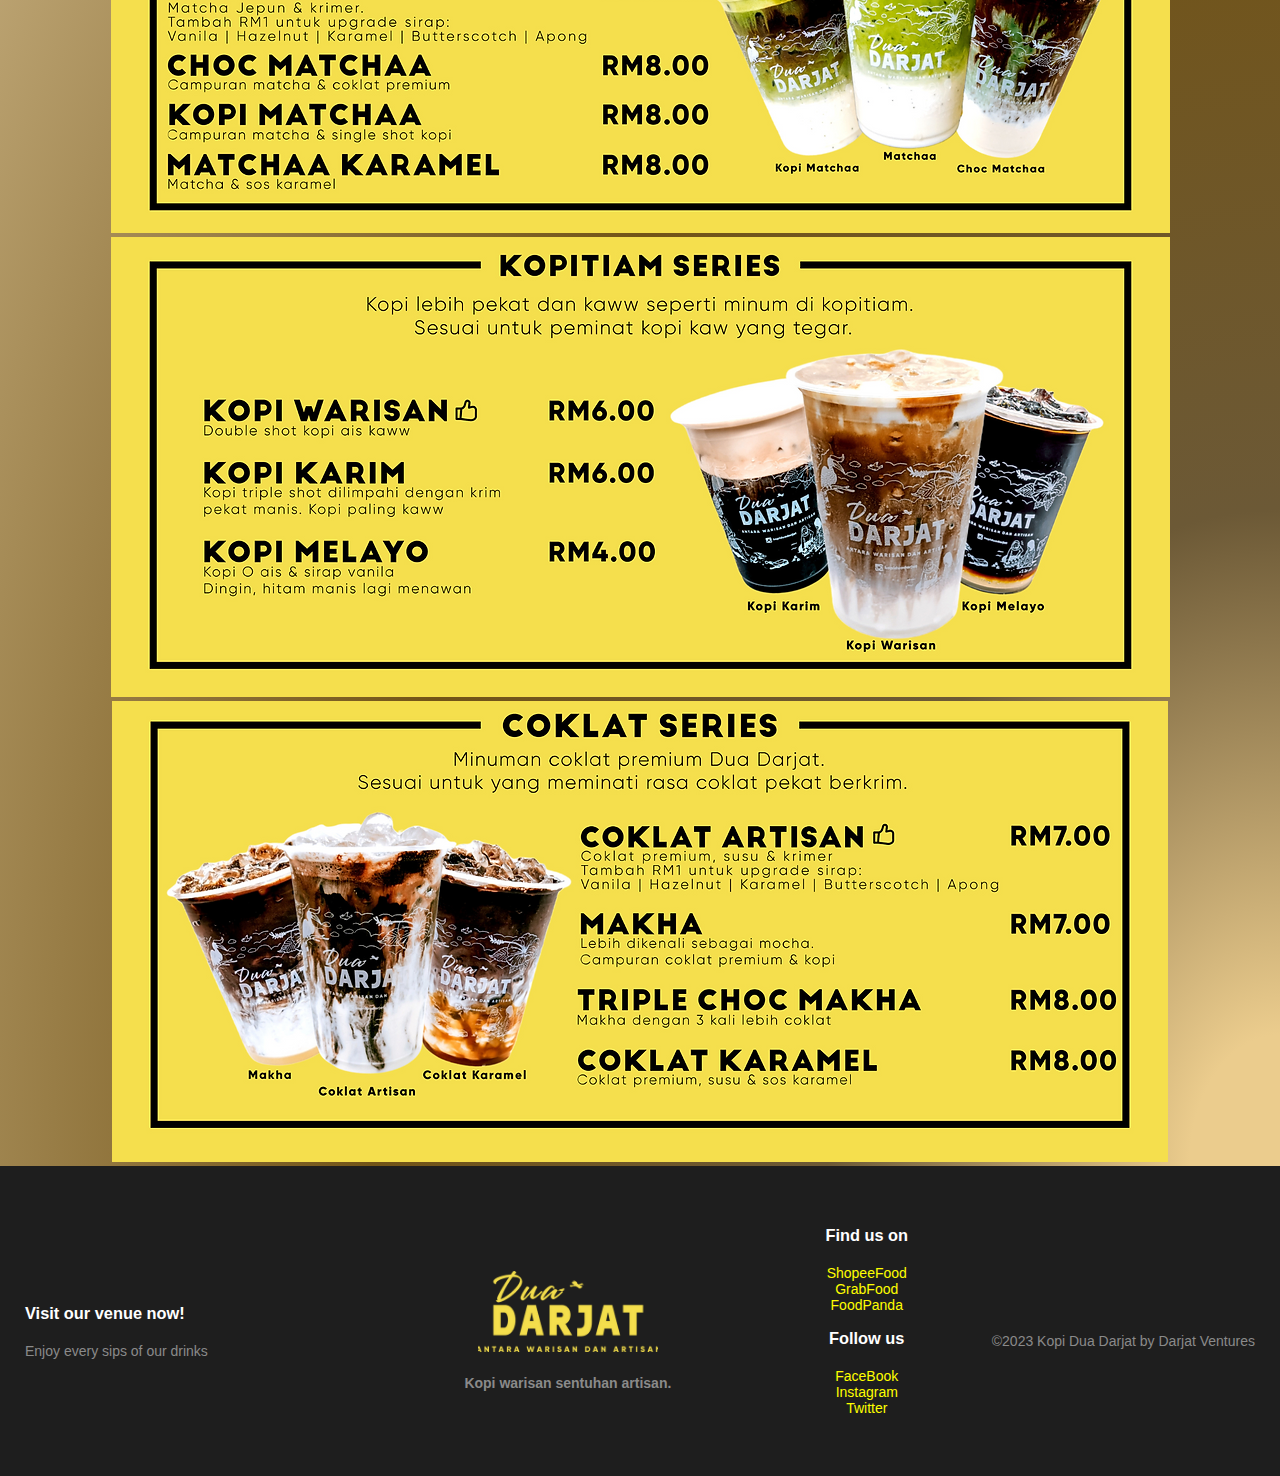
<file: web app/menu.html>
<!DOCTYPE html>
<html lang="en">
<head>
    <meta charset="UTF-8">
    <meta http-equiv="X-UA-Compatible" content="IE=edge">
    <meta name="viewport" content="width=device-width, initial-scale=1.0">
    <title>Kopi Dua Darjat</title>
    <link rel="stylesheet" href="menu.css">
    <link rel="website icon" type="png" href="kopi-logo.png">
</head>
<body>
    <!--header-->
    <div class="header">
        <div class="container">
            <div class="navbar">
                <div class="logo">
                    <img src="kdd logo.webp" width="200px">
                </div>
                <nav>
                    <ul>
                        <li><a href="index.html">Home</a></li>
                        <li><a href="aboutUs.html">About us</a></li>
                        <li><a href="menu.html">Menu</a></li>
                        <li><a href="location.html">Location</a></li>
                        <li><a href="feedback.html">Feedback</a></li>
                    </ul>
                </nav>
                <img src="Malaysia.webp" alt="malaysia flag" width="30px" height="30px">
            </div>
            <div class="row">
                <div class="col-2">
                    <h1>Welcome to <br>Kopi Dua Darjat!</h1>
                    <p>Kopi warisan sentuhan artisan. <br>
                        A kopi kampung brand but dressed up in a more modern way.
                    </p>
                    <a href="https://vulcanpost.com/805717/kopi-dua-darjat-kampung-coffee-malaysia/" target="_blank"
                    class="btn">Read More &#8620;</a>
                </div>
                <div class="col-2">
                    <img src="kopi-logo.png" alt="coffee gif">
    
                </div>
            </div>
        </div>
    </div>
    <!--menu-->

    <div class="menu">
            <div class="title">
            </div>
            <div class="row">
                <div class="col-3">
                    <img src="menu-1.webp" alt="drinks" >
                    
                </div>
                <div class="col-3">
                    <img src="menu-2.webp" alt="drinks" > 
                  
                </div>
                <div class="col-3">
                    <img src="menu-3.webp" alt="drinks" >
                    
                </div>   
                <div class="col-3">
                    <img src="menu-4.webp" alt="drinks" > 
                    
                </div> 
             </div>
     </div>

    <!--footer-->

    <div class="footer">
        <div class="container">
            <div class="row">
                <div class="footer-col-1">
                    <h3>Visit our venue now!</h3>
                    <p>Enjoy every sips of our drinks</p>
                </div>

                <div class="footer-col-2">
                    <img src="kdd logo.webp" alt="logo">
                    <p>Kopi warisan sentuhan artisan.</p>
                </div>

                <div class="footer-col-3">
                    <h3>Find us on</h3>
                    <ul>
                        <li>ShopeeFood</li>
                        <li>GrabFood</li>
                        <li>FoodPanda</li>
                    </ul>
                        <br>
                    <div class="footer-col-4">
                        <h3>Follow us</h3>
                        <ul>
                            <li><a href="https://www.facebook.com/kopiduadarjat/?locale=ms_MY" target="_blank">FaceBook</a></li>
                        <li><a href="https://www.instagram.com/kopiduadarjat/?hl=en" target="_blank">Instagram</a></li>
                        <li><a href="https://twitter.com/kopiduadarjat?lang=en" target="_blank">Twitter</a></li>
                        </ul>    
                </div>
            </div>
            <hr>
            <p class="copyright">©2023 Kopi Dua Darjat by Darjat Ventures </p>
        </div>
     </div>





</body>
</html>
</file>
<file: web app/kopi.css>
*{
    margin: 0;
    padding: 0;
    box-sizing: border-box;
}
body{
    font-family: 'poppins', sans-serif;
}
.navbar{
    display: flex;
    align-items: center;
    padding: 20px;
    font-size: 17px;
}
nav{
    flex: 1;
    text-align: right;
}
nav ul{
    display: inline-block;
    list-style-type: none;
}
nav ul li{
    display: inline-block;
    margin-right: 20px;
}
a{
    text-decoration: none;
    color: #555;
}
p{
    color: #555;
}
.container{
    max-width: 1300px;
    margin: auto;
    padding-left: 25px;
    padding-right: 25px;
}
.row{
    display: flex;
    align-items: center;
    flex-wrap: wrap;
    justify-content: space-around;
}
.col-2{
    flex-basis: 50%;
    min-width: 300px;
}
.col-2 img{
    max-width: 100%;
    padding: 50px 0;
}
.col-2 h1{
    font-size: 50px;
    line-height: 60px;
    margin: 25px 0;
}
.col-2 p{
    font-weight: bold;
    font-size: 15px;
    font-family: cursive;
}
.btn{
    display: inline-block;
    background: #121111;
    color: #fff;
    padding: 8px 30px ;
    margin: 30px 0;
    border-radius: 30px;
    transition: background 0.5s;
}

.btn:hover{
    background: #563434;
}
.header{
    background: radial-gradient(#fff, #9b6c27);
}
.header .row{
    margin-top: 70px;
}
.categories{
    background: radial-gradient(#d1cccc, #9b6c27);
    margin:0px;
}
.latest{
    background: radial-gradient(#d1cccc, #9b6c27);
    margin-bottom:-80px;
}
.col-3{
    flex-basis: 30%;
    min-width: 250px;
    margin-bottom: 30px;
}
.col-3 img{
    width: 100%;
}
.col-3 h4{
    text-align: center;
    font-weight: bold ;
    color: rgb(0, 0, 0);
    font-family: 'Times New Roman', Times, serif;
}
.small-container{
    max-width: 1080px;
    margin: auto;
    padding-left: 25px;
    padding-right: 25px;
}
.col-4{
    flex-basis: 25%;
    padding: 10px;
    min-width: 200px;
    margin-bottom: 50px;
}
.col-4 img{
    width: 100%;
}
.title h1 {
    text-align:center;
   font-family: Georgia, 'Times New Roman', Times, serif;
    text-transform:uppercase;
    font-size:20px; letter-spacing:1px;
    
    display: grid;
    grid-template-columns: 1fr auto 1fr;
    grid-template-rows: 10px 0;
    grid-gap: 22px;
  }
  
  .title h1:after,.title h1:before {
    content: " ";
    display: block;
    border-bottom: 2px solid #d09b31;
    background-color:#0b0a0a;
  }

h4{
    color:#555 ;
    font-weight: normal;
}
.col-4 p {
    font-size: 14px;
}
.rating{
    color:black ;
}

.fav{
    background: radial-gradient(#dbbf8f, #543404);
    margin-top: 80px;
    padding: 30px 0;
}
.col-2 .fav-img{
    padding: 50px;
}
small{
    color: #f2f1f1;
    font-weight: bold;
    font-style: italic;
}
span{
    color: #fff;
    font-style: italic;
    font-size: 30px;
}
.col-2 h1{
    color: rgb(5, 5, 5);
}
.footer{
    background: #1e1e1e;
    color: #8a8a8a;
    font-size: 14px;
    padding: 60px 0 20px;
}
.footer p{
    color: #8a8a8a;
}
.footer h3{
    color: #fff;
    margin-bottom: 20px;
}
.footer-col-1, .footer-col-2, .footer-col-3, .footer-col-4{
    min-width: 250px;
    margin-bottom: 20px;
}
.footer-col-1{
    flex-basis: 30%;
}
.footer-col-2{
    flex: 1;
    text-align: center;
    font-weight: bold;
}
.footer-col-2 img{
    width: 180px;
    margin-bottom: 20px;
}
.footer-col-3, .footer-col-4{
    flex-basis: 12%;
    text-align: center;
    color: yellow;
}
.footer-col-4 a{
    color: yellow;
}
ul{
    list-style-type: none;
}
.footer hr{
    border: none;
    background: #b5b5b5;
    height: 1px;
    margin: 20px o;
}
.copyright{
    text-align: center;
}
</file>
<file: web app/aboutUs.css>
*{
    margin: 0;
    padding: 0;
    box-sizing: border-box;
}
body{
    font-family: 'poppins', sans-serif;
}
.navbar{
    display: flex;
    align-items: center;
    padding: 20px;
    font-size: 17px;
}
nav{
    flex: 1;
    text-align: right;
}
nav ul{
    display: inline-block;
    list-style-type: none;
}
nav ul li{
    display: inline-block;
    margin-right: 20px;
}
a{
    text-decoration: none;
    color: #555;
}
p{
    color: #555;
}
.container{
    max-width: 1300px;
    margin: auto;
    padding-left: 25px;
    padding-right: 25px;
}
.row{
    display: flex;
    align-items: center;
    flex-wrap: wrap;
    justify-content: space-around;
}
.col-2{
    flex-basis: 50%;
    min-width: 300px;
}
.col-2 img{
    max-width: 100%;
    padding: 50px 0;
}
.col-2 h1{
    font-size: 50px;
    line-height: 60px;
    margin: 25px 0;
}
.col-2 p{
    font-weight: bold;
    font-size: 15px;
    font-family: cursive;
}
.btn{
    display: inline-block;
    background: #121111;
    color: #fff;
    padding: 8px 30px ;
    margin: 30px 0;
    border-radius: 30px;
    transition: background 0.5s;
}

.btn:hover{
    background: #563434;
}
.header{
    background: radial-gradient(#fff, #9b6c27);
}
.header .row{
    margin-top: 70px;
}

.title h1{
  font-size: 90px;
  text-transform: uppercase;
  font-family: 'Gambetta', serif;
  letter-spacing: -3px;
  transition: 700ms ease;
  font-variation-settings: "wght" 311;
  margin-bottom: 0.8rem;
  color: PaleGoldenRod;
  outline: none;
  text-align: center;
}


.title h1:hover {
  font-variation-settings: "wght" 582; 
  letter-spacing: 1px;
}

.title p{
    text-align: center;
    font-weight: normal;
    font-family: 'Times New Roman', Times, serif;
    color:rgb(247, 247, 247);
    font-size: 20px;
}

.title-2 h1{
    font-size: 90px;
    text-transform: uppercase;
    font-family: 'Gambetta', serif;
    letter-spacing: -3px;
    transition: 700ms ease;
    font-variation-settings: "wght" 311;
    margin-bottom: 0.8rem;
    color: PaleGoldenRod;
    outline: none;
    text-align: center;
  }
  
  
.title-2 h1:hover {
    font-variation-settings: "wght" 582; 
    letter-spacing: 1px;
  }

.title-2 p{
    text-align: center;
    font-weight: normal;
    font-family: 'Times New Roman', Times, serif;
    color:rgb(255, 255, 255);
    font-size: 20px;
}

.title-3 h1{
    font-size: 90px;
    text-transform: uppercase;
    font-family: 'Gambetta', serif;
    letter-spacing: -3px;
    transition: 700ms ease;
    font-variation-settings: "wght" 311;
    margin-bottom: 0.8rem;
    color: PaleGoldenRod;
    outline: none;
    text-align: center;
  }
  
  
.title-3 h1:hover {
    font-variation-settings: "wght" 582; 
    letter-spacing: 1px;
  }
.title-3 p{
    text-align: center;
    font-weight: normal;
    font-family: 'Times New Roman', Times, serif;
    color:rgb(248, 248, 246);
    font-size: 20px;
}
.about{
    background-image: linear-gradient(to right, #434343 0%, black 100%);
}


.footer{
    background: #1e1e1e;
    color: #8a8a8a;
    font-size: 14px;
    padding: 60px 0 20px;
}
.footer p{
    color: #8a8a8a;
}
.footer h3{
    color: #fff;
    margin-bottom: 20px;
}
.footer-col-1, .footer-col-2, .footer-col-3, .footer-col-4{
    min-width: 250px;
    margin-bottom: 20px;
}
.footer-col-1{
    flex-basis: 30%;
}
.footer-col-2{
    flex: 1;
    text-align: center;
    font-weight: bold;
}
.footer-col-2 img{
    width: 180px;
    margin-bottom: 20px;
}
.footer-col-3, .footer-col-4{
    flex-basis: 12%;
    text-align: center;
    color: yellow;
}
.footer-col-4 a{
    color: yellow;
}
ul{
    list-style-type: none;
}
.footer hr{
    border: none;
    background: #b5b5b5;
    height: 1px;
    margin: 20px o;
}
.copyright{
    text-align: center;
}
</file>
<file: web app/feedback.css>
*{
    margin: 0;
    padding: 0;
    box-sizing: border-box;
}
body{
    font-family: 'poppins', sans-serif;
}
.navbar{
    display: flex;
    align-items: center;
    padding: 20px;
    font-size: 17px;
}
nav{
    flex: 1;
    text-align: right;
}
nav ul{
    display: inline-block;
    list-style-type: none;
}
nav ul li{
    display: inline-block;
    margin-right: 20px;
}
a{
    text-decoration: none;
    color: #555;
}
p{
    color: #555;
}
.container{
    max-width: 1300px;
    margin: auto;
    padding-left: 25px;
    padding-right: 25px;
}
.row{
    display: flex;
    align-items: center;
    flex-wrap: wrap;
    justify-content: space-around;
}
.col-2{
    flex-basis: 50%;
    min-width: 300px;
}
.col-2 img{
    max-width: 100%;
    padding: 50px 0;
}
.col-2 h1{
    font-size: 50px;
    line-height: 60px;
    margin: 25px 0;
}
.col-2 p{
    font-weight: bold;
    font-size: 15px;
    font-family: cursive;
}
.btn{
    display: inline-block;
    background: #121111;
    color: #fff;
    padding: 8px 30px ;
    margin: 30px 0;
    border-radius: 30px;
    transition: background 0.5s;
}

.btn:hover{
    background: #563434;
}
.header{
    background: radial-gradient(#fff, #9b6c27);
}
.header .row{
    margin-top: 70px;
}

.person {
    display: flex;
    align-items: center;
    gap: 20px;
    background: radial-gradient(rgb(215, 197, 197),rgb(121, 73, 0));
}
  
.person img {
    width: 200px;
    height: 200px;
    border-radius: 50%;
}
  
.person .info {
    display: flex;
    flex-direction: column;
}
  
.person .name {
    font-size: 30px;
    font-weight: bold;
    margin-bottom: 5px;
}
  
.person .review {
    font-size:25px;
}

.reviews{
    background: rgb(111,98,65);
    background: linear-gradient(90deg, rgba(111,98,65,1) 15%, rgba(167,134,76,1) 54%, rgba(240,221,149,1) 88%);
}


.review-form {
    max-width: 600px;
    margin: 0 auto;
    text-align: center;
}
  
.review-form h2 {
    display: flex;
    align-items: center;
    justify-content: center;
    align-content: center;
    text-align: center;
    font-weight: normal;
    width: 100%;
    text-align: center;
    font-size: 5vw;
    background: linear-gradient(
      -45deg, 
      #4bc0c8 25%, 
      #feac5e 25%, 
      #feac5e 50%, 
      #4bc0c8 50%, 
      #4bc0c8 75%, 
      #feac5e 75%, 
      #feac5e);
    -webkit-background-clip: text;
    background-clip: text;
    -webkit-text-fill-color: transparent;
    background-size: 800% 800%;
    background-position: 0 0;
    animation: stripes 1s linear infinite;
  }
  
  @keyframes stripes {
    100% { 
      background-position: 800% 0, 800% 0, 800% 0;
    }
  }
  
.review-form form {
    display: flex;
    flex-direction: column;
    align-items: center;
}
  
.review-form label {
    font-size: 20px;
    margin-bottom: 10px;
}
  
.review-form input[type="text"],
.review-form input[type="email"],
.review-form select,
.review-form textarea {
    width: 100%;
    padding: 10px;
    margin-bottom: 20px;
    border-radius: 5px;
    border: none;
    box-shadow: 0 0 5px rgba(0, 0, 0, 0.2);
    font-size: 16px;
}
  
.review-form input[type="submit"] {
    background-color: #633100;
    color: white;
    border: none;
    border-radius: 50px;
    padding: 10px 20px;
    font-size: 20px;
    cursor: pointer;
    transition: background-color 0.2s ease-in-out;
}
  
.review-form input[type="submit"]:hover {
    background-color: #a57805;
}

.footer{
    background: #1e1e1e;
    color: #8a8a8a;
    font-size: 14px;
    padding: 60px 0 20px;
}
.footer p{
    color: #8a8a8a;
}
.footer h3{
    color: #fff;
    margin-bottom: 20px;
}
.footer-col-1, .footer-col-2, .footer-col-3, .footer-col-4{
    min-width: 250px;
    margin-bottom: 20px;
}
.footer-col-1{
    flex-basis: 30%;
}
.footer-col-2{
    flex: 1;
    text-align: center;
    font-weight: bold;
}
.footer-col-2 img{
    width: 180px;
    margin-bottom: 20px;
}
.footer-col-3, .footer-col-4{
    flex-basis: 12%;
    text-align: center;
    color: yellow;
}
.footer-col-4 a{
    color: yellow;
}
ul{
    list-style-type: none;
}
.footer hr{
    border: none;
    background: #b5b5b5;
    height: 1px;
    margin: 20px o;
}
.copyright{
    text-align: center;
}
</file>
<file: web app/location.css>
*{
    margin: 0;
    padding: 0;
    box-sizing: border-box;
}
body{
    font-family: 'poppins', sans-serif;
}
.navbar{
    display: flex;
    align-items: center;
    padding: 20px;
    font-size: 17px;
}
nav{
    flex: 1;
    text-align: right;
}
nav ul{
    display: inline-block;
    list-style-type: none;
}
nav ul li{
    display: inline-block;
    margin-right: 20px;
}
a{
    text-decoration: none;
    color: #555;
}
p{
    color: #555;
}
.container{
    max-width: 1300px;
    margin: auto;
    padding-left: 25px;
    padding-right: 25px;
}
.row{
    display: flex;
    align-items: center;
    flex-wrap: wrap;
    justify-content: space-around;
}
.col-2{
    flex-basis: 50%;
    min-width: 300px;
}
.col-2 img{
    max-width: 100%;
    padding: 50px 0;
}
.col-2 h1{
    font-size: 50px;
    line-height: 60px;
    margin: 25px 0;
}
.col-2 p{
    font-weight: bold;
    font-size: 15px;
    font-family: cursive;
}
.btn{
    display: inline-block;
    background: #121111;
    color: #fff;
    padding: 8px 30px ;
    margin: 30px 0;
    border-radius: 30px;
    transition: background 0.5s;
}

.btn:hover{
    background: #563434;
}
.header{
    background: radial-gradient(#fff, #9b6c27);
}
.header .row{
    margin-top: 70px;
}

.circle {
  display: inline-block;
  width: 200px;
  height: 200px;
  border-radius: 50%;
  background-color: #f7ff05;
  text-align: center;
  line-height: 90px;
  font-size: 15px;
  margin: 10px;
  font-weight: bold;
  
}

.venue{
    background: radial-gradient(#ebe356dd, #553802);
}

.title {
	margin: auto;
	letter-spacing: 0.0015em;
	font-size: 5em;
	text-shadow: 0 1px #ffffff, -1px 0 #f2f4ff, -1px 2px #f8faff, -2px 1px #dcdde1,
		-2px 3px #eaedf8, -3px 2px #d7d9e2, -3px 4px #f6f8ff, -4px 3px #e0e2ec,
		-4px 5px #e4b682, -5px 4px #e4b682, -5px 6px #e4b682, -6px 5px #e4b682,
		-6px 7px #80774d, -7px 6px #666616, -7px 8px #f0cd58, -8px 7px #665d0e;
	text-align: center;
    font-family: 'Gill Sans', 'Gill Sans MT', Calibri, 'Trebuchet MS', sans-serif;
    font-style: italic;
}

.footer{
    background: #1e1e1e;
    color: #8a8a8a;
    font-size: 14px;
    padding: 60px 0 20px;
}
.footer p{
    color: #8a8a8a;
}
.footer h3{
    color: #fff;
    margin-bottom: 20px;
}
.footer-col-1, .footer-col-2, .footer-col-3, .footer-col-4{
    min-width: 250px;
    margin-bottom: 20px;
}
.footer-col-1{
    flex-basis: 30%;
}
.footer-col-2{
    flex: 1;
    text-align: center;
    font-weight: bold;
}
.footer-col-2 img{
    width: 180px;
    margin-bottom: 20px;
}
.footer-col-3, .footer-col-4{
    flex-basis: 12%;
    text-align: center;
    color: yellow;
}
.footer-col-4 a{
    color: yellow;
}
ul{
    list-style-type: none;
}
.footer hr{
    border: none;
    background: #b5b5b5;
    height: 1px;
    margin: 20px o;
}
.copyright{
    text-align: center;
}
</file>
<file: web app/login.css>
body {
    font-family: Arial, sans-serif;
    display: flex;
    justify-content: center;
    align-items: center;
    min-height: 100vh;
    background: linear-gradient(rgb(111, 110, 109), white);
    flex-direction: column; 
  }
  
  h2 {
    font-size: 30px;
    margin-bottom: 24px;
  }
  
  label {
    width: 100px;
  }
  
  input[type="text"],
  input[type="password"] {
    font-size: 16px;
    padding: 8px;
    border-radius: 4px;
    border: 1px solid #ccc;
  }
  
  button {
    font-size: 16px;
    padding: 8px 16px;
    border-radius: 4px;
    border: none;
    background-color: #49b14c;
    color: white;
  }
  
  button[type="reset"] {
    background-color: #f44336;
  }
  
  a {
    color: blue;
    text-decoration: none;
  }
  
  /* Form styling */
  form {
    max-width: 400px;
    margin: 0 auto;
    padding: 24px;
    border: 1px solid #ccc;
    border-radius: 4px;
  }
  
  form div {
    margin-bottom: 16px;
  }
  
  form label {
    font-weight: bold;
    margin-bottom: 8px;
  }
  
  form button {
    margin-right: 16px;
  }
  
  form .error {
    color: red;
  }
  
  /* Header styling */
  header {
    background-color: #333;
    color: white;
    padding: 16px;
  }
  
  header h1 {
    margin: 0;
  }
  
  header a {
    color: white;
    text-decoration: none;
  }
  
  header a:hover {
    text-decoration: underline;
  }
  
  .user-btn {
    display: block;
    margin: 0 auto;
    background-color: brown;
    color: white;
    padding: 10px 20px;
    border-radius: 5px;
    cursor: pointer;
  }
</file>
<file: web app/menu.css>
*{
    margin: 0;
    padding: 0;
    box-sizing: border-box;
}
body{
    font-family: 'poppins', sans-serif;
}
.navbar{
    display: flex;
    align-items: center;
    padding: 20px;
    font-size: 17px;
}
nav{
    flex: 1;
    text-align: right;
}
nav ul{
    display: inline-block;
    list-style-type: none;
}
nav ul li{
    display: inline-block;
    margin-right: 20px;
}
a{
    text-decoration: none;
    color: #555;
}
p{
    color: #555;
}
.container{
    max-width: 1300px;
    margin: auto;
    padding-left: 25px;
    padding-right: 25px;
}
.row{
    display: flex;
    align-items: center;
    flex-wrap: wrap;
    justify-content: space-around;
}
.col-2{
    flex-basis: 50%;
    min-width: 300px;
}
.col-2 img{
    max-width: 100%;
    padding: 50px 0;
}
.col-2 h1{
    font-size: 50px;
    line-height: 60px;
    margin: 25px 0;
}
.col-2 p{
    font-weight: bold;
    font-size: 15px;
    font-family: cursive;
}
.btn{
    display: inline-block;
    background: #121111;
    color: #fff;
    padding: 8px 30px ;
    margin: 30px 0;
    border-radius: 30px;
    transition: background 0.5s;
}

.btn:hover{
    background: #563434;
}
.header{
    background: radial-gradient(#fff, #9b6c27);
}
.header .row{
    margin-top: 70px;
}

.menu{
    background: radial-gradient(ellipse at right bottom, #ebcc8d 5%, #6c5936 25%, #725417 50%, #ddc79b 100%);
}

.footer{
    background: #1e1e1e;
    color: #8a8a8a;
    font-size: 14px;
    padding: 60px 0 20px;
}
.footer p{
    color: #8a8a8a;
}
.footer h3{
    color: #fff;
    margin-bottom: 20px;
}
.footer-col-1, .footer-col-2, .footer-col-3, .footer-col-4{
    min-width: 250px;
    margin-bottom: 20px;
}
.footer-col-1{
    flex-basis: 30%;
}
.footer-col-2{
    flex: 1;
    text-align: center;
    font-weight: bold;
}
.footer-col-2 img{
    width: 180px;
    margin-bottom: 20px;
}
.footer-col-3, .footer-col-4{
    flex-basis: 12%;
    text-align: center;
    color: yellow;
}
.footer-col-4 a{
    color: yellow;
}
ul{
    list-style-type: none;
}
.footer hr{
    border: none;
    background: #b5b5b5;
    height: 1px;
    margin: 20px o;
}
.copyright{
    text-align: center;
}
</file>
